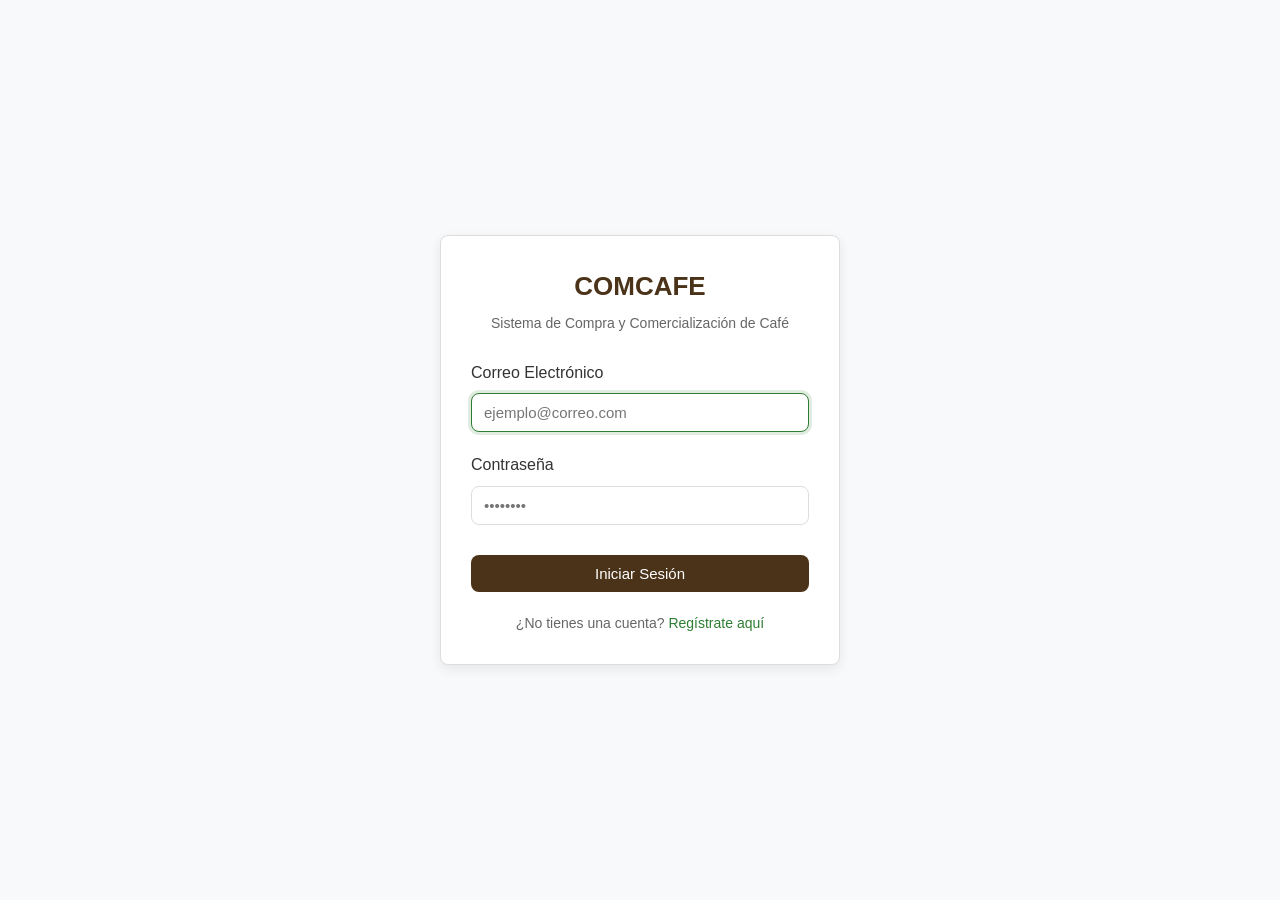
<file: login.html>
<!DOCTYPE html>
<html lang="es">
<head>
    <meta charset="UTF-8">
    <meta name="viewport" content="width=device-width, initial-scale=1.0">
    <title>COMCAFE - Iniciar Sesión</title>
    <link rel="stylesheet" href="css/estilos.css">
    <style>
        body {
            display: table;
            height: 100vh;
            width: 100%;
            margin: 0;
            padding: 0;
            background-color: var(--bg-body);
        }
        .auth-wrapper {
            display: table-cell;
            vertical-align: middle;
            text-align: center;
        }
        .auth-container {
            display: inline-block;
            width: 100%;
            max-width: 400px;
            text-align: left;
            background: var(--bg-card);
            padding: 30px;
            border-radius: var(--border-radius);
            border: 1px solid var(--border-color);
            box-shadow: 0 4px 12px rgba(0,0,0,0.08);
        }
        .auth-header { text-align: center; margin-bottom: 25px; }
        .auth-header h1 { color: var(--primary); font-size: 26px; margin-bottom: 5px; }
        .auth-header p { color: var(--text-muted); font-size: 14px; }
        .auth-footer { margin-top: 20px; text-align: center; font-size: 14px; color: var(--text-muted); }
        .btn-block { width: 100%; margin-top: 10px; }
        .alert-error {
            display: none;
            background-color: #f8d7da;
            color: #721c24;
            border: 1px solid #f5c6cb;
            padding: 10px;
            border-radius: 4px;
            margin-bottom: 15px;
            font-size: 13px;
            text-align: center;
        }
    </style>
</head>
<body>

<div class="auth-wrapper">
    <div class="auth-container">
        <div class="auth-header">
            <h1>COMCAFE</h1>
            <p>Sistema de Compra y Comercialización de Café</p>
        </div>
        
        <!-- Mensaje de alerta para errores -->
        <div id="alerta-error" class="alert-error"></div>

        <form id="form-login">
            <div class="form-group">
                <label for="correo">Correo Electrónico</label>
                <input type="email" id="correo" name="correo" class="form-control" placeholder="ejemplo@correo.com" required autofocus>
            </div>
            
            <div class="form-group">
                <label for="password">Contraseña</label>
                <input type="password" id="password" name="password" class="form-control" placeholder="••••••••" required>
            </div>
            
            <button type="submit" class="btn btn-primary btn-block">Iniciar Sesión</button>
        </form>
        
        <div class="auth-footer">
            ¿No tienes una cuenta? <a href="registro.html">Regístrate aquí</a>
        </div>
    </div>
</div>

<!-- VÍNCULO OBLIGATORIO CON LOGIN.JS -->
<script src="js/login.js"></script>

</body>
</html>
</file>
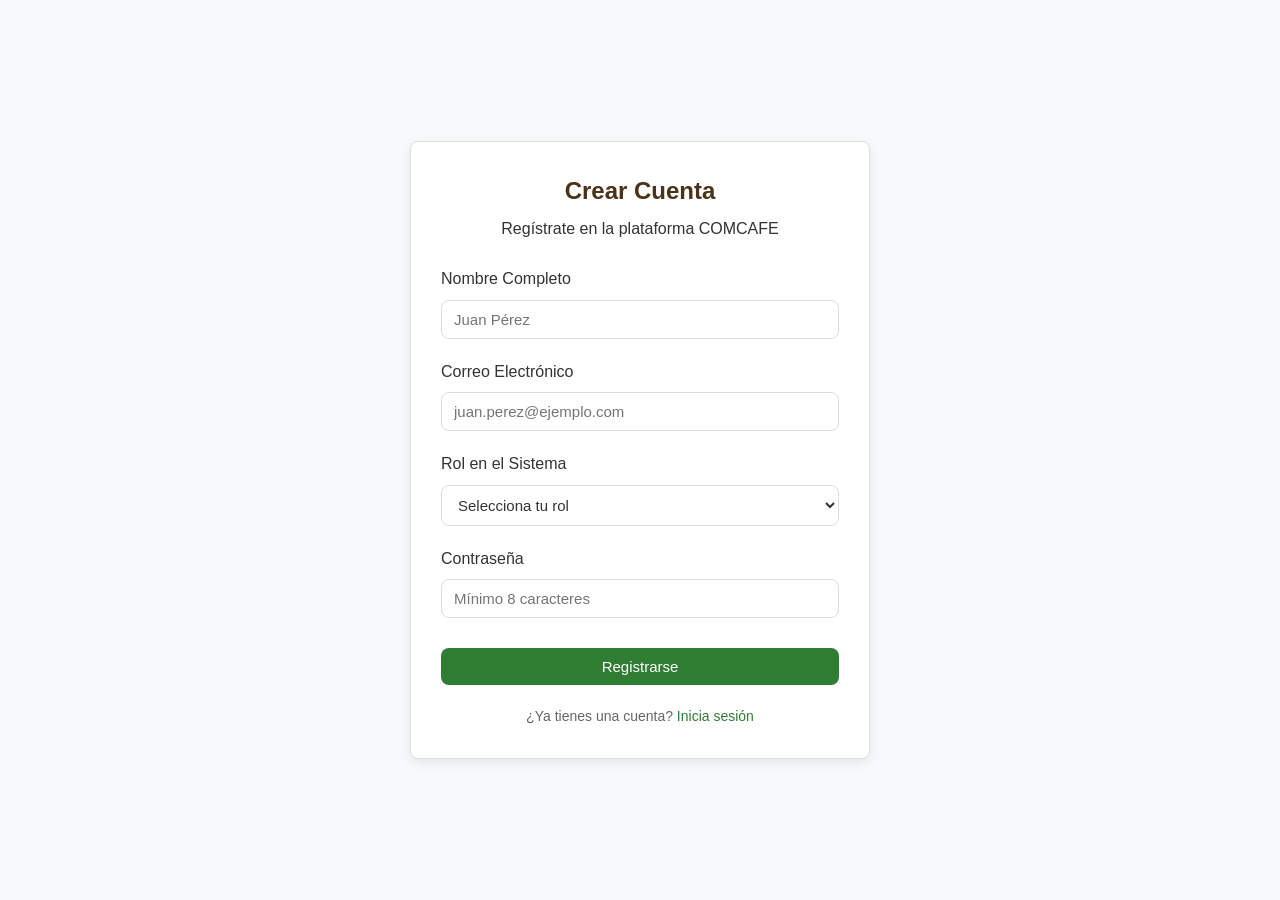
<file: registro.html>
<!DOCTYPE html>
<html lang="es">
<head>
    <meta charset="UTF-8">
    <meta name="viewport" content="width=device-width, initial-scale=1.0">
    <title>COMCAFE - Registro de Usuario</title>
    <link rel="stylesheet" href="css/estilos.css">
    <style>
        body {
            display: table;
            height: 100vh;
            width: 100%;
            margin: 0;
            padding: 0;
            background-color: var(--bg-body);
        }
        .auth-wrapper {
            display: table-cell;
            vertical-align: middle;
            text-align: center;
        }
        .auth-container {
            display: inline-block;
            width: 100%;
            max-width: 460px;
            text-align: left;
            background: var(--bg-card);
            padding: 30px;
            border-radius: var(--border-radius);
            border: 1px solid var(--border-color);
            box-shadow: 0 4px 12px rgba(0,0,0,0.08);
        }
        .auth-header {
            text-align: center;
            margin-bottom: 25px;
        }
        .auth-header h1 {
            color: var(--primary);
            font-size: 24px;
            margin-bottom: 5px;
        }
        .auth-footer {
            margin-top: 20px;
            text-align: center;
            font-size: 14px;
            color: var(--text-muted);
        }
        .btn-block {
            width: 100%;
            margin-top: 10px;
        }
    </style>
</head>
<body>

<div class="auth-wrapper">
    <div class="auth-container">
        <div class="auth-header">
            <h1>Crear Cuenta</h1>
            <p>Regístrate en la plataforma COMCAFE</p>
        </div>
        
        <form id="form-registro">
            <div class="form-group">
                <label for="nombre">Nombre Completo</label>
                <input type="text" id="nombre" class="form-control" placeholder="Juan Pérez" required>
            </div>

            <div class="form-group">
                <label for="correo">Correo Electrónico</label>
                <input type="email" id="correo" class="form-control" placeholder="juan.perez@ejemplo.com" required>
            </div>
            
            <div class="form-group">
                <label for="rol">Rol en el Sistema</label>
                <select id="rol" class="form-control" required>
                    <option value="" disabled selected>Selecciona tu rol</option>
                    <option value="administrador">Comprador / Administrador</option>
                    <option value="productor">Productor / Vendedor de Café</option>
                </select>
            </div>

            <div class="form-group">
                <label for="password">Contraseña</label>
                <input type="password" id="password" class="form-control" placeholder="Mínimo 8 caracteres" required>
            </div>
            
            <button type="submit" class="btn btn-secondary btn-block">Registrarse</button>
        </form>
        
        <div class="auth-footer">
            ¿Ya tienes una cuenta? <a href="login.html">Inicia sesión</a>
        </div>
    </div>
</div>

<script src="js/registro.js"></script>
</body>
</html>
</file>
<file: css/estilos.css>
/* css/estilos.css */
@import url('variables.css');
@import url('base.css');
@import url('componentes.css');
@import url('liquidacion.css');
</file>
